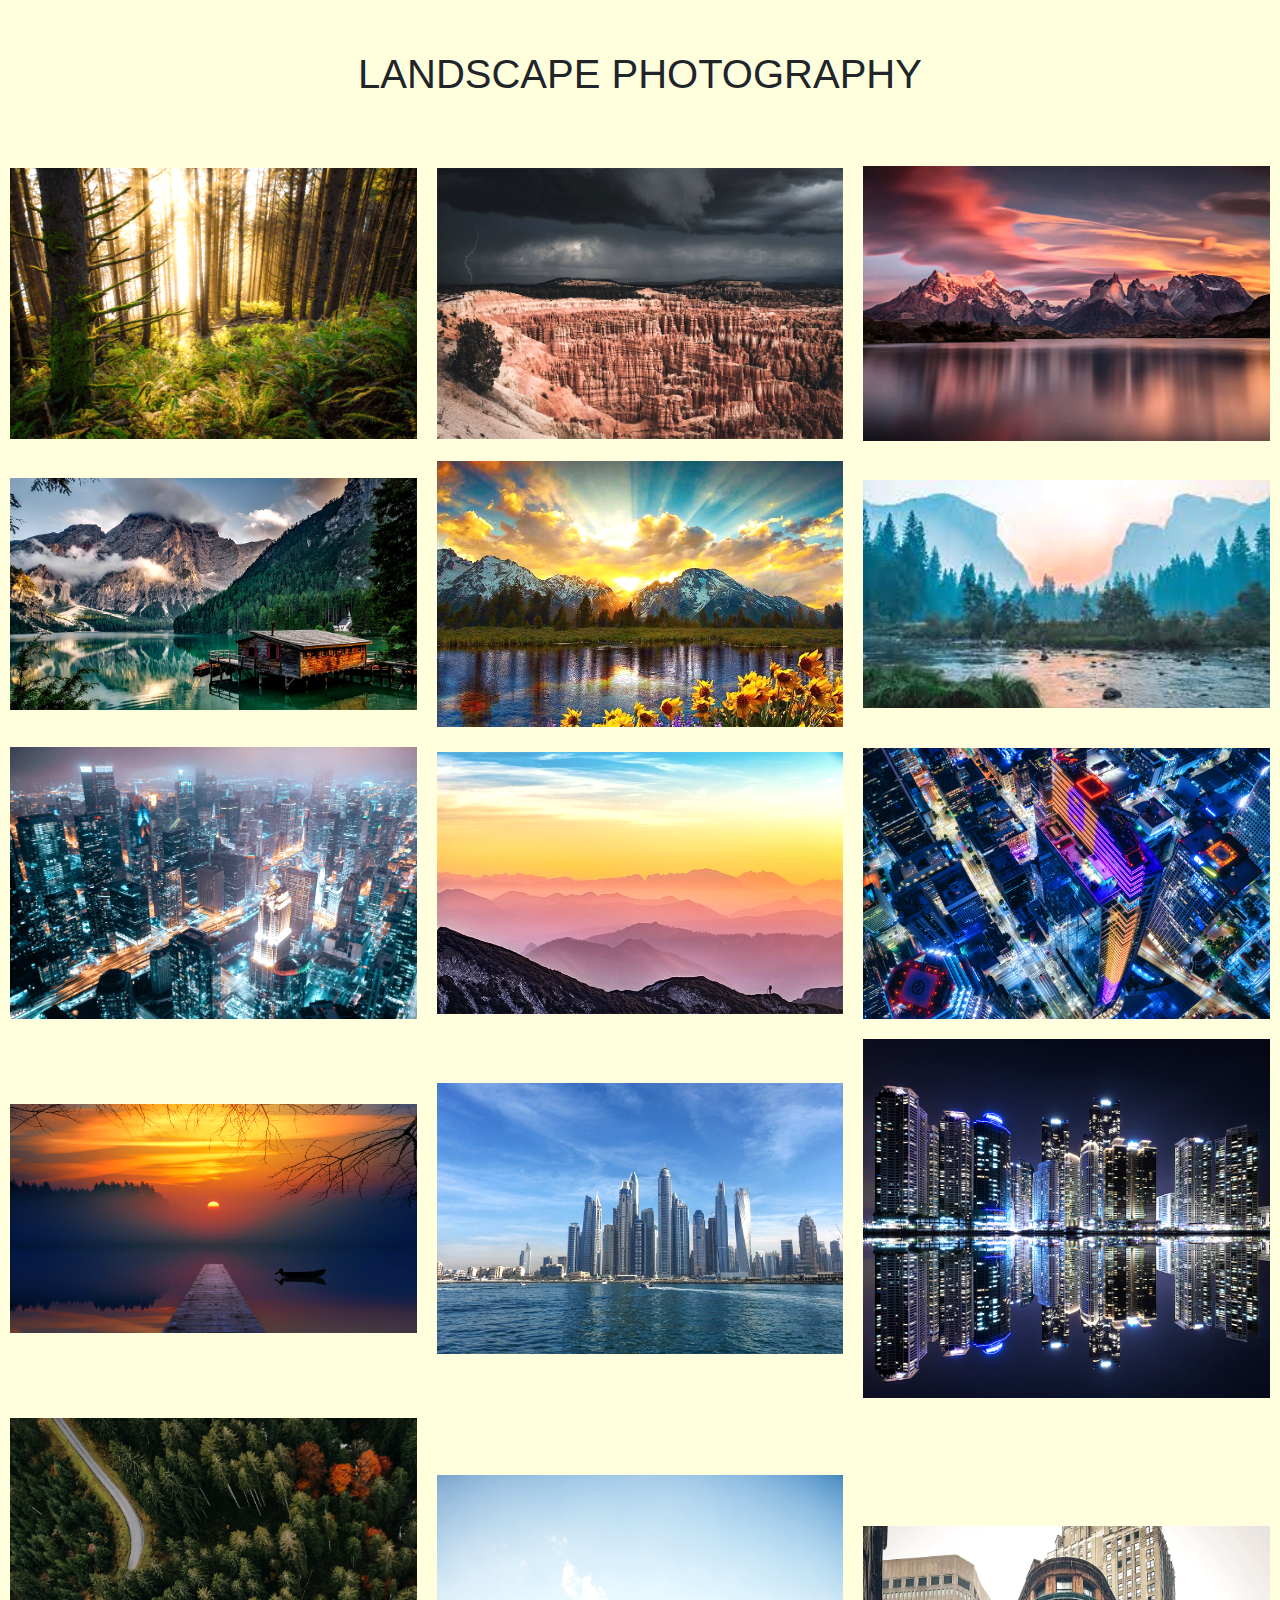
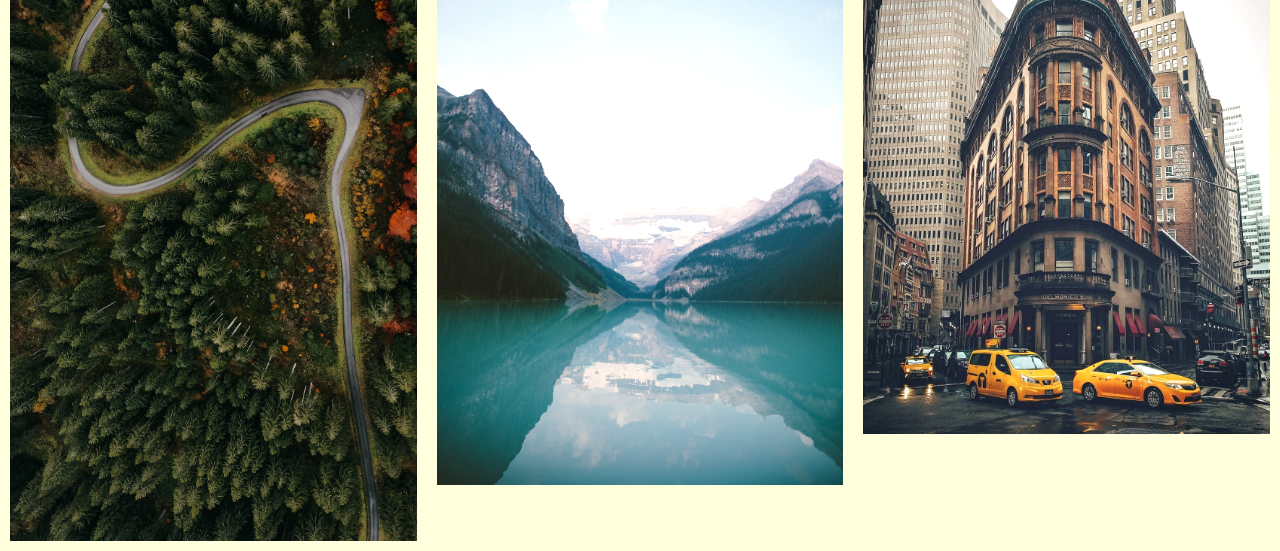
<file: landscape.html>
<!doctype html>
<html lang="en">

<head>
    <title>Landscape Photography</title>
    <link rel="stylesheet" href="css/gallery.css">
    <!-- Required meta tags -->
    <meta charset="utf-8">
    <meta name="viewport" content="width=device-width, initial-scale=1, shrink-to-fit=no">

    <!-- Bootstrap CSS -->
    <link rel="stylesheet" href="https://stackpath.bootstrapcdn.com/bootstrap/4.3.1/css/bootstrap.min.css" integrity="sha384-ggOyR0iXCbMQv3Xipma34MD+dH/1fQ784/j6cY/iJTQUOhcWr7x9JvoRxT2MZw1T" crossorigin="anonymous">
</head>

<body>
    <div class="landscape photography">
        <h1>LANDSCAPE PHOTOGRAPHY</h1>
        <div class="grid-container">
            <div class="grid-item">
                <img src="images/landscape/landscape-photography-1.png" alt="">
            </div>
            <div class="grid-item">
                <img src="images/landscape/landscape-photography-2.png" alt="">
            </div>
            <div class="grid-item">
                <img src="images/landscape/landscape-photography-3.png" alt="">
            </div>
            <div class="grid-item">
                <img src="images/landscape/landscape-photography-4.png" alt="">
            </div>
            <div class="grid-item">
                <img src="images/landscape/Landscape-Photography-5.jpg" alt="">
            </div>
            <div class="grid-item">
                <img src="images/landscape/landscape-photography-6.jpg" alt="">
            </div>
            <div class="grid-item">
                <img src="images/landscape/landscape-photography-7.jpg" alt="">
            </div>
            <div class="grid-item">
                <img src="images/landscape/landscape-photography-8.jpg" alt="">
            </div>
            <div class="grid-item">
                <img src="images/landscape/landscape-photography-9.jpg" alt="">
            </div>
            <div class="grid-item">
                <img src="images/landscape/landscape-photography-10.jpg" alt="">
            </div>
            <div class="grid-item">
                <img src="images/landscape/landscape-photography-11.jpg" alt="">
            </div>
            <div class="grid-item">
                <img src="images/landscape/landscape-photography-12.jpg" alt="">
            </div>
            <div class="grid-item">
                <img src="images/landscape/landscape-photography-13.jpg" alt="">
            </div>
            <div class="grid-item">
                <img src="images/landscape/landscape-photography-14.jpg" alt="">
            </div>
            <div class="grid-item">
                <img src="images/landscape/landscape-photography-15.jpg" alt="">
            </div>
        </div>
    </div>
    <!-- Optional JavaScript -->
    <!-- jQuery first, then Popper.js, then Bootstrap JS -->
    <script src="https://code.jquery.com/jquery-3.3.1.slim.min.js" integrity="sha384-q8i/X+965DzO0rT7abK41JStQIAqVgRVzpbzo5smXKp4YfRvH+8abtTE1Pi6jizo" crossorigin="anonymous"></script>
    <script src="https://cdnjs.cloudflare.com/ajax/libs/popper.js/1.14.7/umd/popper.min.js" integrity="sha384-UO2eT0CpHqdSJQ6hJty5KVphtPhzWj9WO1clHTMGa3JDZwrnQq4sF86dIHNDz0W1" crossorigin="anonymous"></script>
    <script src="https://stackpath.bootstrapcdn.com/bootstrap/4.3.1/js/bootstrap.min.js" integrity="sha384-JjSmVgyd0p3pXB1rRibZUAYoIIy6OrQ6VrjIEaFf/nJGzIxFDsf4x0xIM+B07jRM" crossorigin="anonymous"></script>
</body>

</html>
</file>
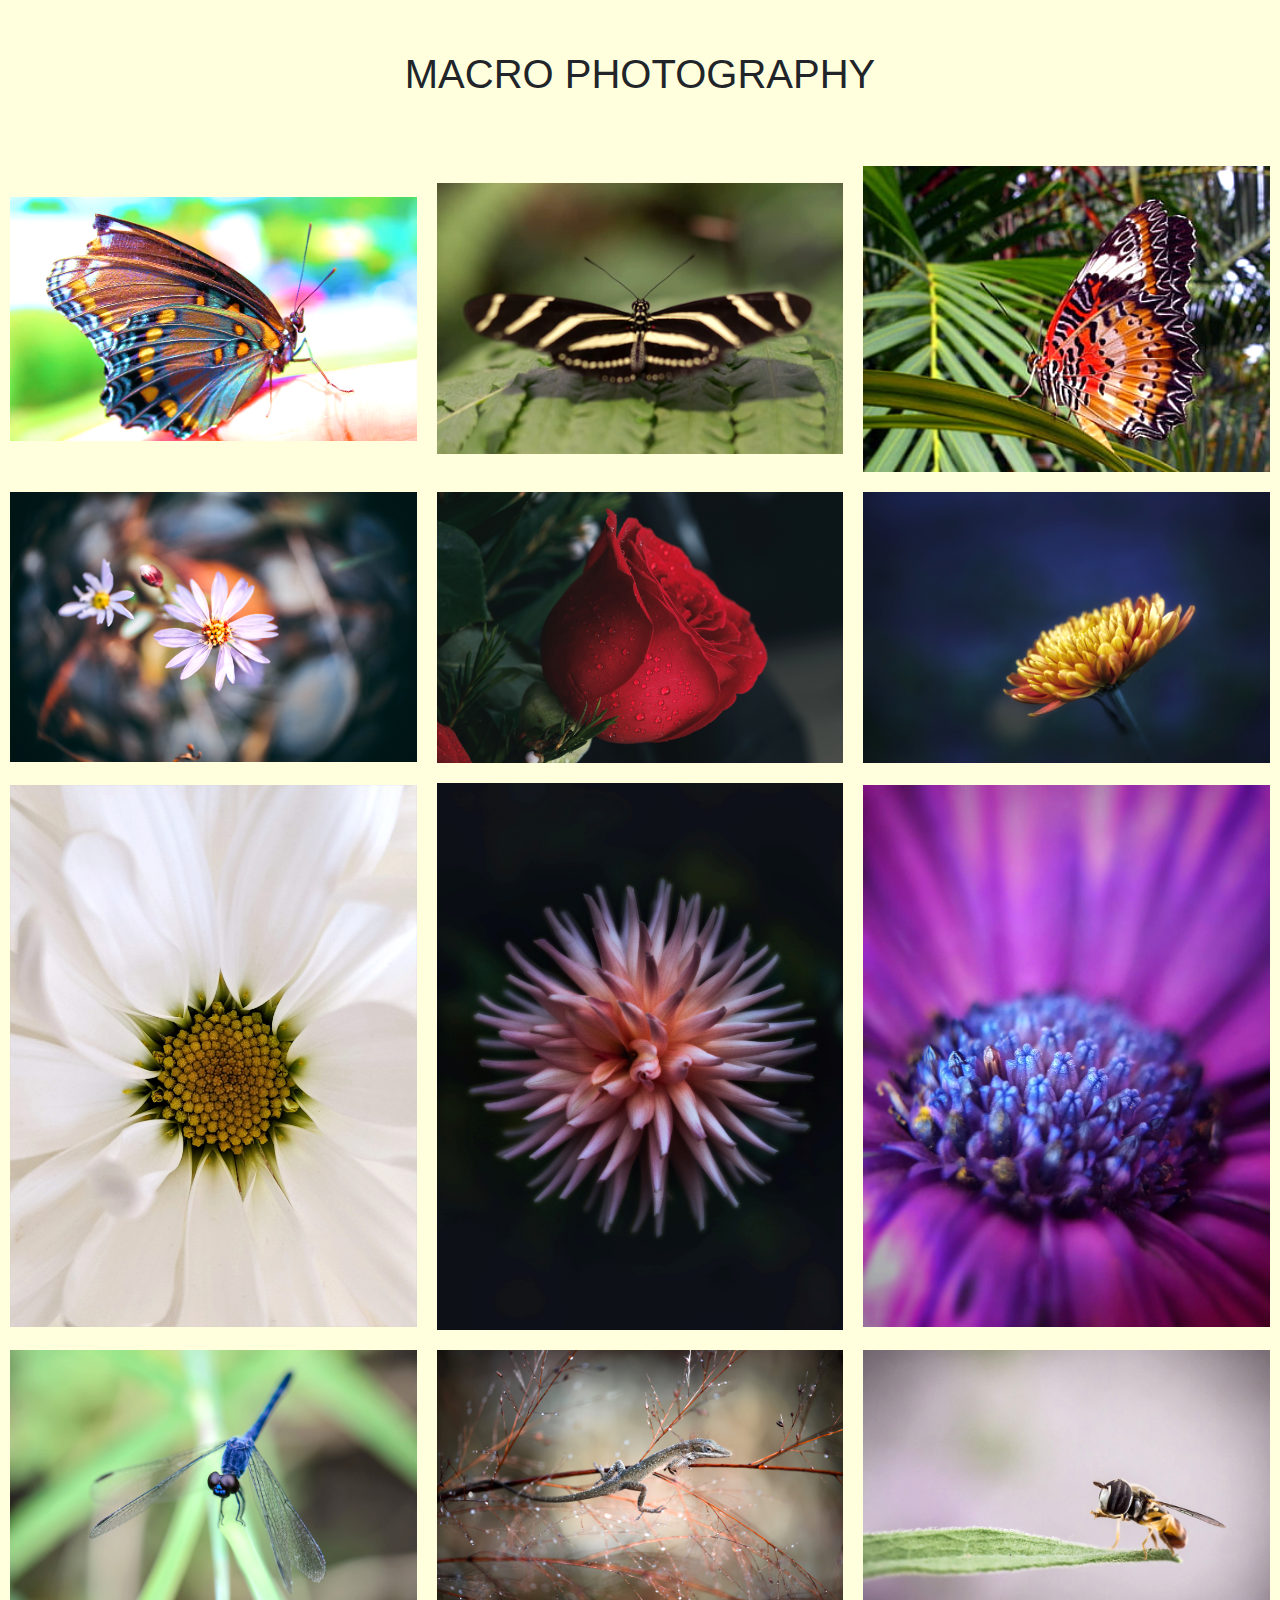
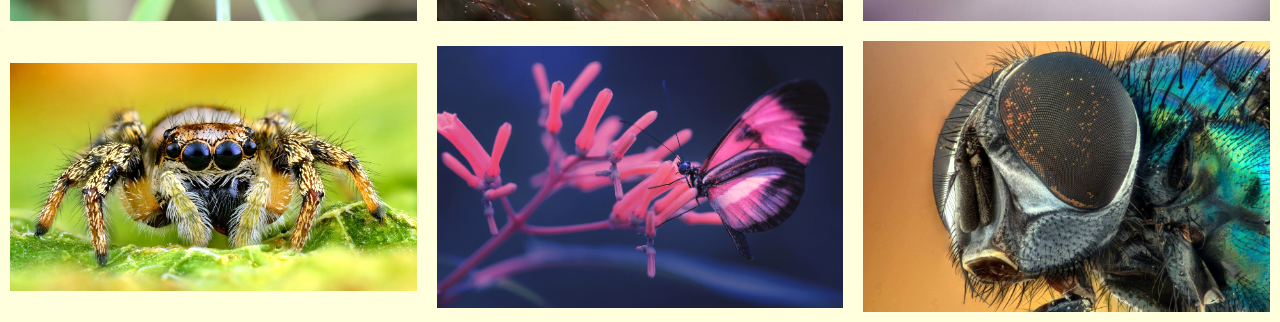
<file: macro.html>
<!doctype html>
<html lang="en">

<head>
    <title>MACRO PHOTOGRAPHY</title>
    <link rel="stylesheet" href="css/gallery.css">
    <!-- Required meta tags -->
    <meta charset="utf-8">
    <meta name="viewport" content="width=device-width, initial-scale=1, shrink-to-fit=no">

    <!-- Bootstrap CSS -->
    <link rel="stylesheet" href="https://stackpath.bootstrapcdn.com/bootstrap/4.3.1/css/bootstrap.min.css" integrity="sha384-ggOyR0iXCbMQv3Xipma34MD+dH/1fQ784/j6cY/iJTQUOhcWr7x9JvoRxT2MZw1T" crossorigin="anonymous">
</head>

<body>
    <div class="macro photography">
        <h1>MACRO PHOTOGRAPHY</h1>
        <div class="grid-container">
            <div class="grid-item">
                <img src="images/macro/1.jpg" alt="">
            </div>
            <div class="grid-item">
                <img src="images/macro/2.jpg" alt="">
            </div>
            <div class="grid-item">
                <img src="images/macro/3.jpg" alt="">
            </div>
            <div class="grid-item">
                <img src="images/macro/4.jpg" alt="">
            </div>
            <div class="grid-item">
                <img src="images/macro/5.jpg" alt="">
            </div>
            <div class="grid-item">
                <img src="images/macro/6.jpg" alt="">
            </div>
            <div class="grid-item">
                <img src="images/macro/7.jpg" alt="">
            </div>
            <div class="grid-item">
                <img src="images/macro/8.jpg" alt="">
            </div>
            <div class="grid-item">
                <img src="images/macro/9.jpg" alt="">
            </div>
            <div class="grid-item">
                <img src="images/macro/10.jpg" alt="">
            </div>
            <div class="grid-item">
                <img src="images/macro/11.jpg" alt="">
            </div>
            <div class="grid-item">
                <img src="images/macro/12.jpg" alt="">
            </div>
            <div class="grid-item">
                <img src="images/macro/13.jpg" alt="">
            </div>
            <div class="grid-item">
                <img src="images/macro/14.jpg" alt="">
            </div>
            <div class="grid-item">
                <img src="images/macro/15.jpg" alt="">
            </div>
        </div>
    </div>
    <!-- Optional JavaScript -->
    <!-- jQuery first, then Popper.js, then Bootstrap JS -->
    <script src="https://code.jquery.com/jquery-3.3.1.slim.min.js" integrity="sha384-q8i/X+965DzO0rT7abK41JStQIAqVgRVzpbzo5smXKp4YfRvH+8abtTE1Pi6jizo" crossorigin="anonymous"></script>
    <script src="https://cdnjs.cloudflare.com/ajax/libs/popper.js/1.14.7/umd/popper.min.js" integrity="sha384-UO2eT0CpHqdSJQ6hJty5KVphtPhzWj9WO1clHTMGa3JDZwrnQq4sF86dIHNDz0W1" crossorigin="anonymous"></script>
    <script src="https://stackpath.bootstrapcdn.com/bootstrap/4.3.1/js/bootstrap.min.js" integrity="sha384-JjSmVgyd0p3pXB1rRibZUAYoIIy6OrQ6VrjIEaFf/nJGzIxFDsf4x0xIM+B07jRM" crossorigin="anonymous"></script>
</body>

</html>
</file>
<file: css/gallery.css>
.photography {
    text-align: center;
    background: #FFFFDE;
}

.photography h1 {
    font-weight: 300;
    padding: 50px 0;
}

.photography .grid-container {
    /* display: flex;
    flex-wrap: wrap; */
    display: grid;
    grid-template-columns: auto auto auto;
    align-items: center;
}

@media (max-width:700px) {
    .photography .grid-container {
        grid-template-columns: auto;
    }
}

.photography .grid-item {
    padding: 10px;
}

.photography img {
    width: 100%;
    filter: brightness(110%);
}

.photography img:hover {
    box-shadow: 0 0 12px 0 black;
}
</file>
